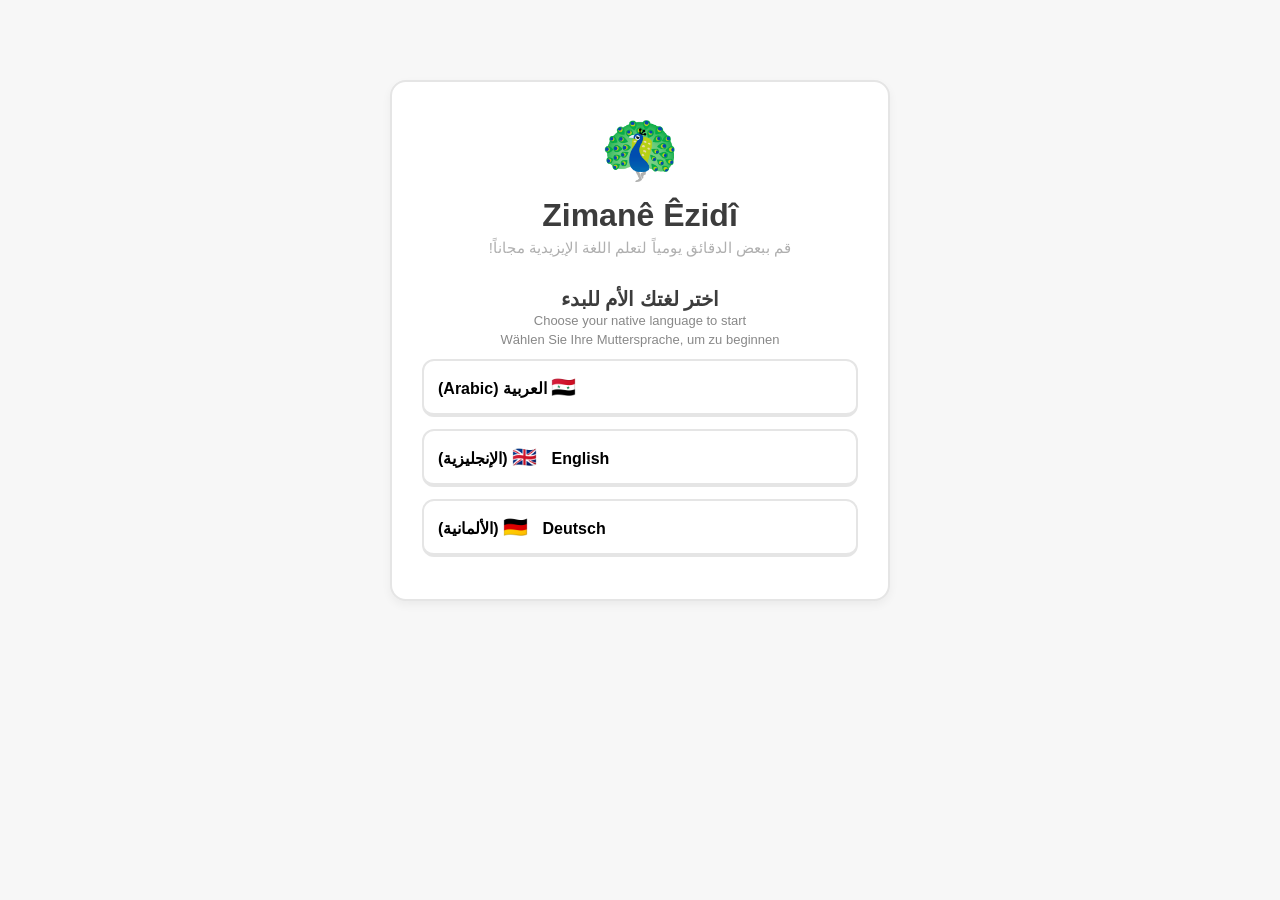
<file: index.html>
<!DOCTYPE html>
<html lang="ar" dir="rtl">
<head>
    <meta charset="UTF-8">
    <meta name="viewport" content="width=device-width, initial-scale=1.0">
    <title>تعلم اللغة الإيزيدية | Ezidi Learning</title>
    <link rel="stylesheet" href="style.css">
</head>
<body class="welcome-body">
    <div class="welcome-container">
        <div class="logo-area">
            <!-- شعار بسيط يشبه بومة دولينجو ولكن كرمز للتعليم -->
            <div class="app-logo">🦚</div> 
            <h1>Zimanê Êzidî</h1>
            <p class="subtitle">قم ببعض الدقائق يومياً لتعلم اللغة الإيزيدية مجاناً!</p>
        </div>

        <div class="lang-selector-box">
            <h2>اختر لغتك الأم للبدء</h2>
            <p class="en-text">Choose your native language to start</p>
            <p class="de-text">Wählen Sie Ihre Muttersprache, um zu beginnen</p>
            
            <button class="btn-lang" onclick="selectLanguage('ar')">
                <span class="flag">🇸🇾</span> العربية (Arabic)
            </button>
            <button class="btn-lang" onclick="selectLanguage('en')">
                <span class="flag">🇬🇧</span> English (الإنجليزية)
            </button>
            <button class="btn-lang" onclick="selectLanguage('de')">
                <span class="flag">🇩🇪</span> Deutsch (الألمانية)
            </button>
        </div>
    </div>

    <script>
        function selectLanguage(lang) {
            localStorage.setItem('ezidi_user_lang', lang);
            window.location.href = 'app.html';
        }
    </script>
</body>
</html>
</file>
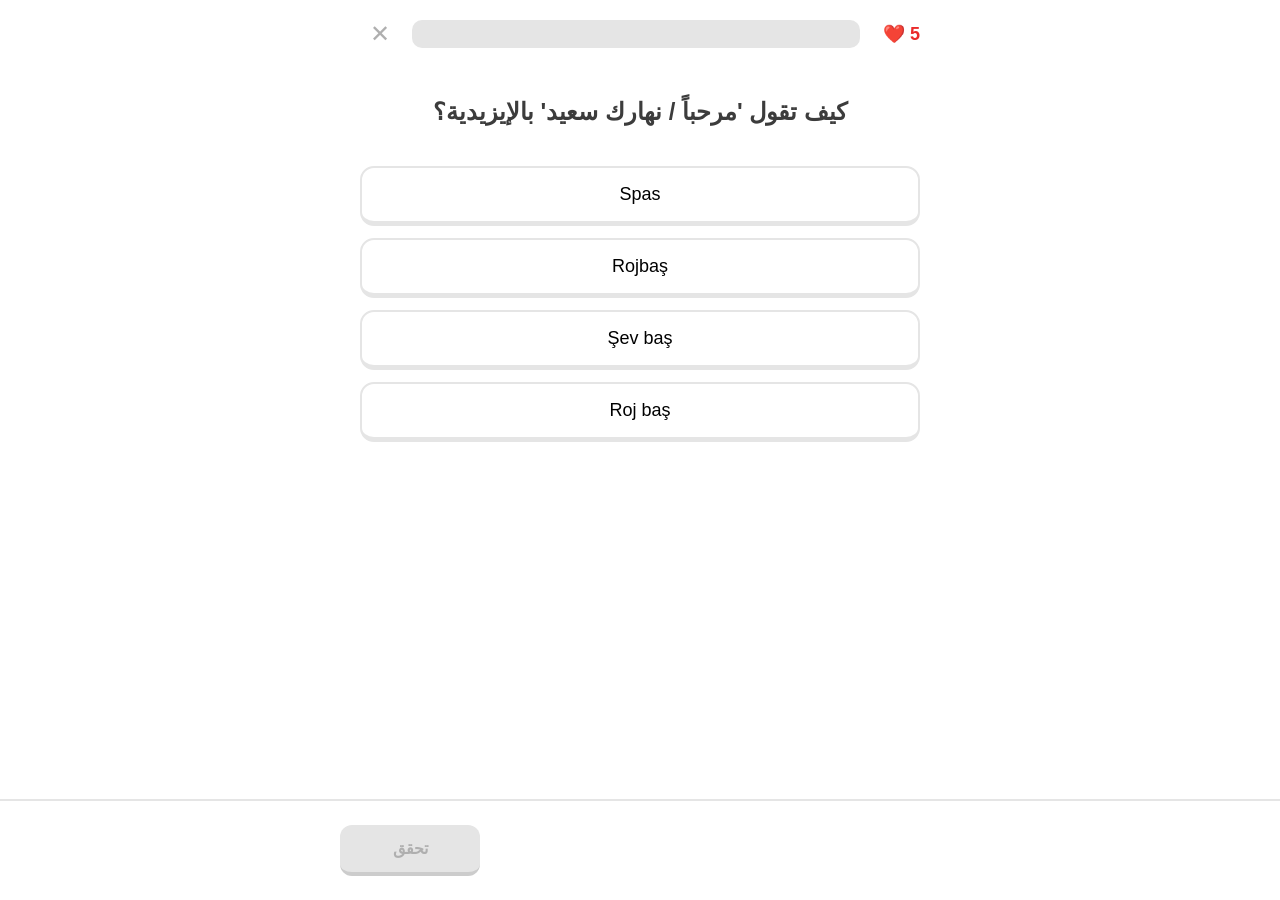
<file: app.html>
<!DOCTYPE html>
<html lang="en">
<head>
    <meta charset="UTF-8">
    <meta name="viewport" content="width=device-width, initial-scale=1.0">
    <title>Ezidi Learning - Game</title>
    <link rel="stylesheet" href="style.css">
</head>
<body>
    <!-- الشريط العلوي (شريط التقدم والقلوب وزر الإغلاق) -->
    <div class="top-bar">
        <button class="close-btn" onclick="window.location.href='index.html'">✕</button>
        <div class="progress-container">
            <div class="progress-bar" id="progressBar" style="width: 0%;"></div>
        </div>
        <div class="hearts-container">
            <span class="heart-icon">❤️</span>
            <span id="heartsCount" class="heart-text">5</span>
        </div>
    </div>

    <!-- منطقة عرض السؤال والخيارات -->
    <div class="game-container">
        <div class="question-section">
            <h2 id="questionText">جاري تحميل السؤال...</h2>
        </div>

        <div class="options-grid" id="optionsGrid">
            <!-- الأزرار ستظهر هنا ديناميكياً بواسطة JavaScript -->
        </div>
    </div>

    <!-- شريط التحقق السفلي (يتغير لونه للأخضر أو الأحمر عند التحقق) -->
    <div class="footer-check" id="footerCheck">
        <div class="footer-content">
            <div class="feedback-message" id="feedbackMessage"></div>
            <button class="btn-action" id="actionBtn" onclick="handleActionClick()">تحقق (Check)</button>
        </div>
    </div>

    <!-- استدعاء ملف البيانات وملف التحكم -->
    <script src="data.js"></script>
    <script src="app.js"></script>
</body>
</html>
</file>
<file: style.css>
/* الألوان الأساسية ونظام الخطوط */
:root {
    --primary-color: #58cc02;
    --primary-dark: #46a302;
    --text-color: #3c3c3c;
    --border-color: #e5e5e5;
    --error-color: #ea2b2b;
    --correct-bg: #d7ffb8;
    --correct-text: #58a700;
    --error-bg: #ffdfe0;
}

* {
    box-sizing: border-box;
    font-family: 'Segoe UI', Tahoma, Geneva, Verdana, sans-serif;
    margin: 0;
    padding: 0;
}

body {
    color: var(--text-color);
    background-color: #ffffff;
    display: block;
}

/* شاشة الترحيب */
.welcome-body {
    background-color: #f7f7f7;
    padding: 40px 20px;
}
.welcome-container {
    max-width: 500px;
    margin: 40px auto;
    background: white;
    padding: 30px;
    border-radius: 16px;
    border: 2px solid var(--border-color);
    text-align: center;
    box-shadow: 0 4px 10px rgba(0,0,0,0.05);
}
.app-logo {
    font-size: 64px;
    margin-bottom: 10px;
}
.subtitle {
    color: #afafaf;
    font-size: 15px;
    margin-top: 5px;
    margin-bottom: 30px;
}
.lang-selector-box h2 {
    font-size: 20px;
    margin-bottom: 2px;
}
.en-text, .de-text {
    font-size: 13px;
    color: #888;
    margin-bottom: 4px;
}
.btn-lang {
    display: block;
    width: 100%;
    padding: 14px;
    margin: 12px 0;
    font-size: 16px;
    font-weight: bold;
    background: white;
    border: 2px solid var(--border-color);
    border-bottom: 4px solid var(--border-color);
    border-radius: 12px;
    cursor: pointer;
    text-align: left;
    transition: all 0.1s ease;
}
.btn-lang:active {
    border-bottom-width: 2px;
    transform: translateY(2px);
}
.btn-lang:hover {
    background-color: #f1f1f1;
}
.flag {
    margin-right: 10px;
    font-size: 20px;
}

/* واجهة اللعب العليا */
.top-bar {
    max-width: 600px;
    margin: 0 auto;
    padding: 20px 20px 10px 20px;
    display: table;
    width: 100%;
}
.close-btn {
    display: table-cell;
    width: 40px;
    font-size: 24px;
    background: none;
    border: none;
    color: #afafaf;
    cursor: pointer;
    vertical-align: middle;
}
.progress-container {
    display: table-cell;
    background: var(--border-color);
    border-radius: 10px;
    height: 16px;
    width: 80%;
    vertical-align: middle;
    position: relative;
}
.progress-bar {
    background: var(--primary-color);
    height: 100%;
    border-radius: 10px;
    transition: width 0.3s ease;
}
.hearts-container {
    display: table-cell;
    width: 60px;
    text-align: right;
    font-size: 18px;
    font-weight: bold;
    color: var(--error-color);
    vertical-align: middle;
}

/* منطقة الأسئلة */
.game-container {
    max-width: 600px;
    margin: 40px auto;
    padding: 0 20px;
    text-align: center;
}
.question-section h2 {
    font-size: 24px;
    margin-bottom: 40px;
}
.options-grid {
    display: block;
}
.option-btn {
    display: block;
    width: 100%;
    padding: 16px;
    margin: 12px 0;
    font-size: 18px;
    font-weight: 500;
    background: white;
    border: 2px solid var(--border-color);
    border-bottom: 5px solid var(--border-color);
    border-radius: 14px;
    cursor: pointer;
    transition: all 0.1s ease;
    text-align: center;
}
.option-btn:hover {
    background-color: #f7f7f7;
}
.option-btn.selected {
    background-color: #ddf4ff;
    border-color: #84d8ff;
    border-bottom-width: 5px;
    color: #1899d6;
}

/* شريط التغذية الراجعة السفلي */
.footer-check {
    position: fixed;
    bottom: 0;
    left: 0;
    width: 100%;
    background-color: white;
    border-top: 2px solid var(--border-color);
    padding: 24px 20px;
}
.footer-content {
    max-width: 600px;
    margin: 0 auto;
    display: table;
    width: 100%;
}
.feedback-message {
    display: table-cell;
    vertical-align: middle;
    font-size: 18px;
    font-weight: bold;
    text-align: left;
}
.btn-action {
    display: table-cell;
    width: 140px;
    padding: 14px 24px;
    background-color: var(--primary-color);
    border: none;
    border-bottom: 4px solid var(--primary-dark);
    color: white;
    font-size: 16px;
    font-weight: bold;
    border-radius: 12px;
    cursor: pointer;
    text-align: center;
}
.btn-action:disabled {
    background-color: #e5e5e5;
    border-bottom-color: #cccccc;
    color: #afafaf;
    cursor: not-allowed;
}

/* حالات النجاح والفشل للشريط السفلي */
.footer-check.correct {
    background-color: var(--correct-bg);
    border-top-color: transparent;
}
.footer-check.correct .feedback-message {
    color: var(--correct-text);
}
.footer-check.correct .btn-action {
    background-color: var(--primary-color);
    border-bottom-color: var(--primary-dark);
}

.footer-check.wrong {
    background-color: var(--error-bg);
    border-top-color: transparent;
}
.footer-check.wrong .feedback-message {
    color: var(--error-color);
}
.footer-check.wrong .btn-action {
    background-color: var(--error-color);
    border-bottom-color: #b81d1d;
}
</file>
